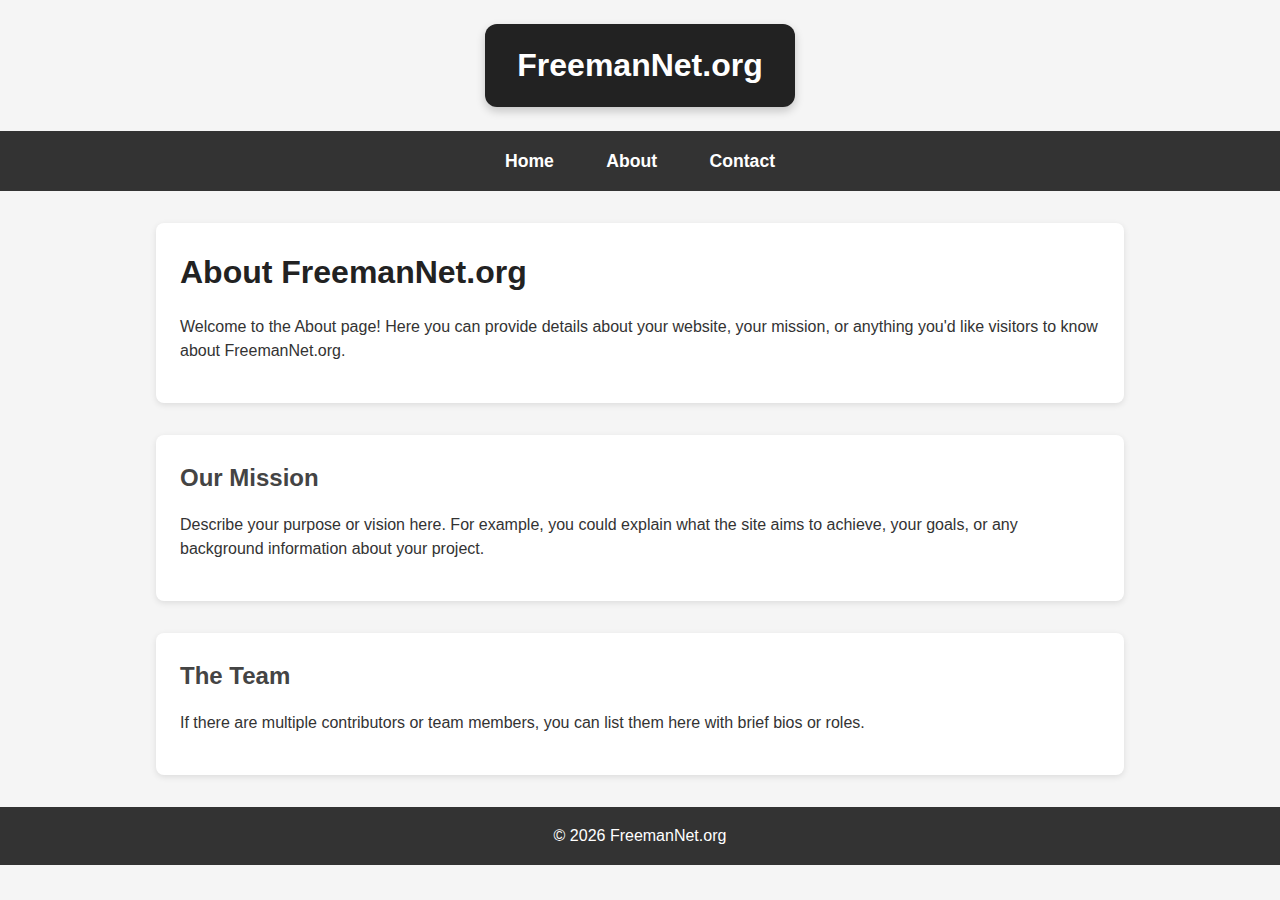
<file: about/index.html>
<!DOCTYPE html>
<html lang="en">
<head>
  <meta charset="UTF-8">
  <meta name="viewport" content="width=device-width, initial-scale=1.0">
  <title>About - FreemanNet.org</title>
  <link rel="stylesheet" href="/style.css">
</head>
<body>
  <div class="logo-box">FreemanNet.org</div>
  <nav>
    <a href="/">Home</a>
    <a href="/about">About</a>
    <a href="/contact">Contact</a>
  </nav>
  <div class="container">
    <section>
      <h1>About FreemanNet.org</h1>
      <p>Welcome to the About page! Here you can provide details about your website, your mission, or anything you'd like visitors to know about FreemanNet.org.</p>
    </section>
    <section>
      <h2>Our Mission</h2>
      <p>Describe your purpose or vision here. For example, you could explain what the site aims to achieve, your goals, or any background information about your project.</p>
    </section>
    <section>
      <h2>The Team</h2>
      <p>If there are multiple contributors or team members, you can list them here with brief bios or roles.</p>
    </section>
  </div>
  <footer>
    &copy; 2026 FreemanNet.org
  </footer>
</body>
</html>
</file>
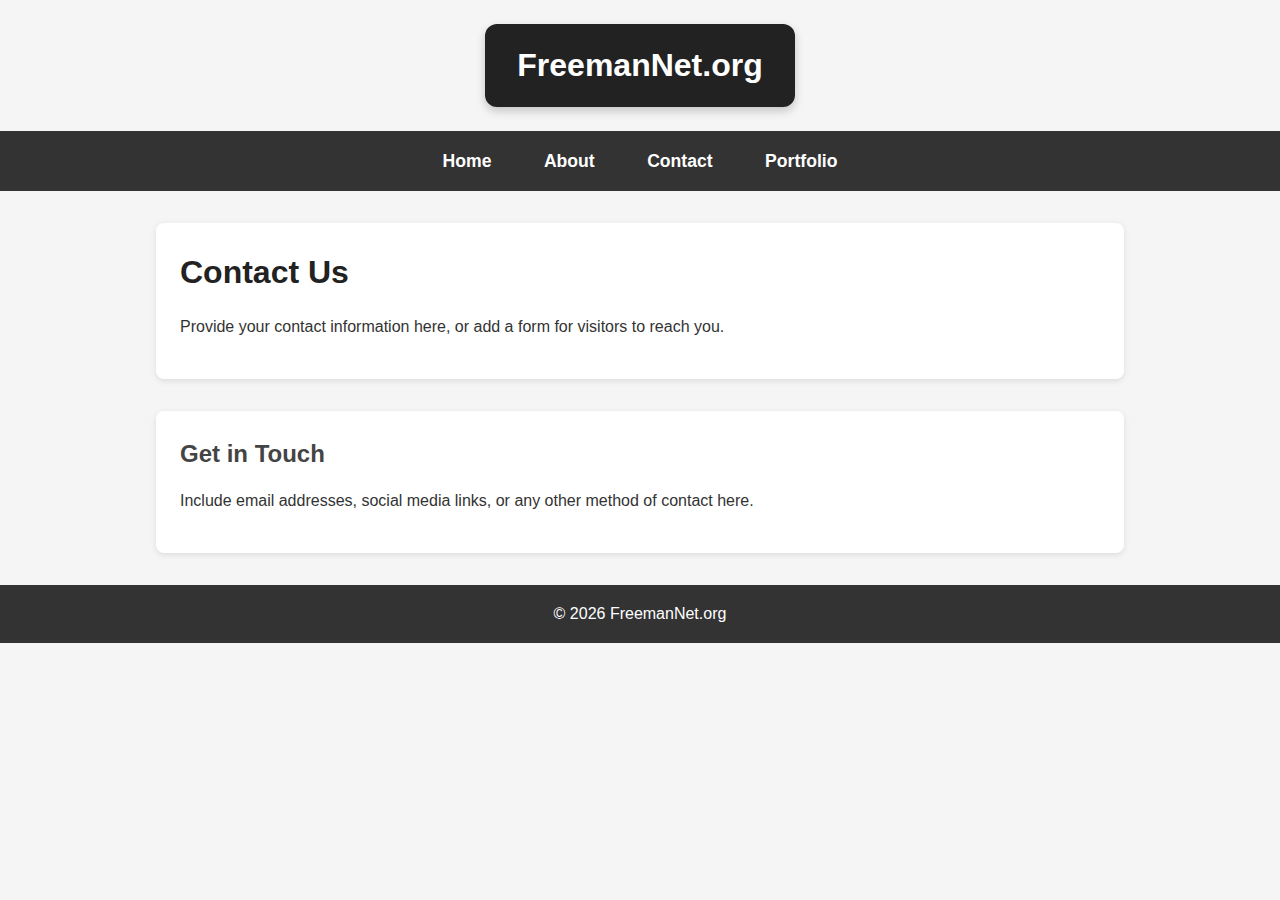
<file: contact/index.html>
<!DOCTYPE html>
<html lang="en">
<head>
  <meta charset="UTF-8">
  <meta name="viewport" content="width=device-width, initial-scale=1.0">
  <title>Contact - FreemanNet.org</title>
  <link rel="stylesheet" href="/style.css">
</head>
<body>
  <div class="logo-box">FreemanNet.org</div>
  <nav>
    <a href="/">Home</a>
    <a href="/about">About</a>
    <a href="/contact">Contact</a>
    <a href="/portfolio">Portfolio</a>
  </nav>
  <div class="container">
    <section>
      <h1>Contact Us</h1>
      <p>Provide your contact information here, or add a form for visitors to reach you.</p>
    </section>
    <section>
      <h2>Get in Touch</h2>
      <p>Include email addresses, social media links, or any other method of contact here.</p>
    </section>
  </div>
  <footer>
    &copy; 2026 FreemanNet.org
  </footer>
</body>
</html>
</file>
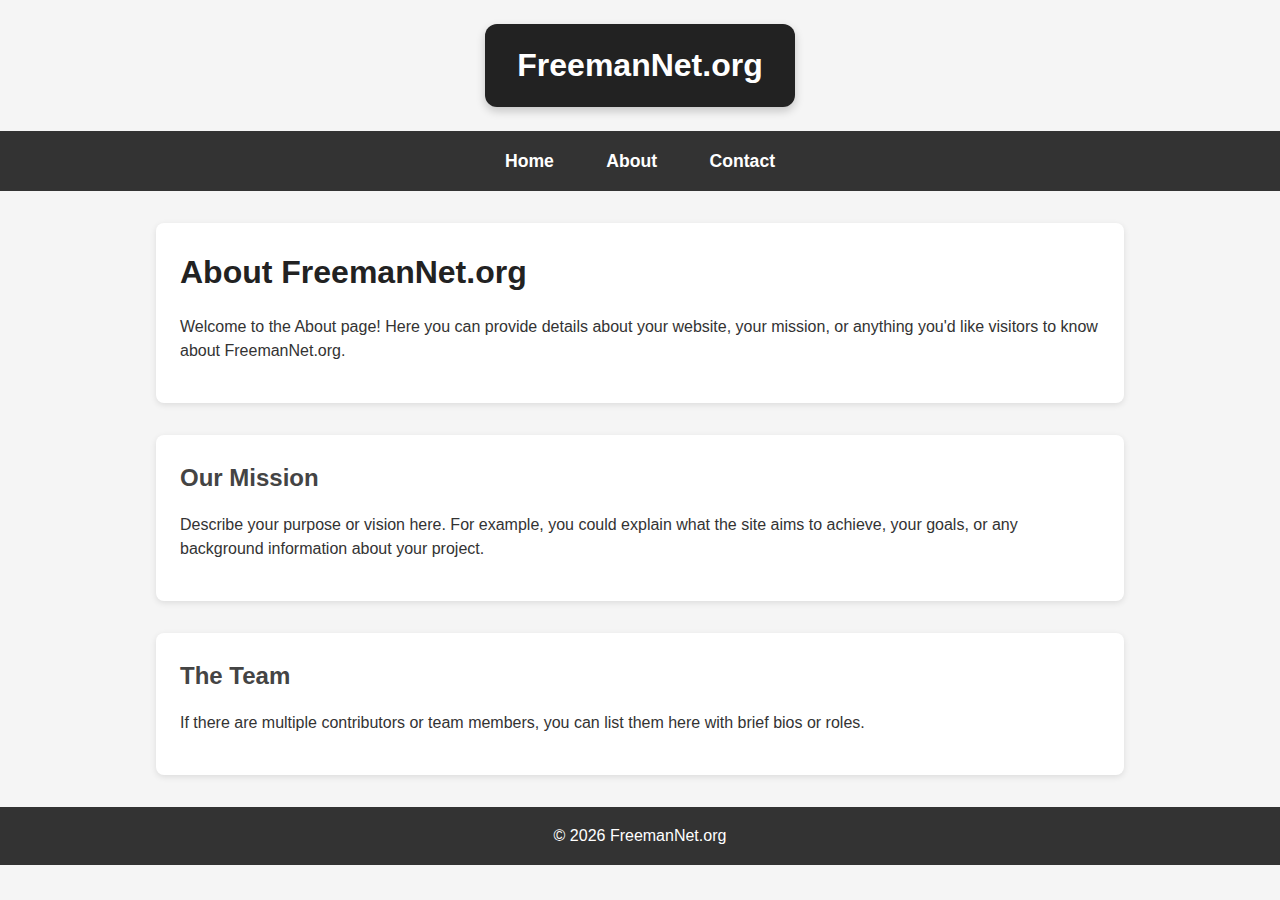
<file: about.html>
<!DOCTYPE html>
<html lang="en">
<head>
    <meta charset="UTF-8">
    <meta name="viewport" content="width=device-width, initial-scale=1.0">
    <title>About</title>
    <link rel="stylesheet" href="style.css">
</head>
<body>
    <!-- Logo Box -->
    <div class="logo-box">FreemanNet.org</div>

    <!-- Navigation Bar -->
    <nav>
        <a href="/">Home</a>
        <a href="/about">About</a>
        <a href="/contact">Contact</a>
    </nav>

    <!-- Main Content -->
    <div class="container">
        <section>
            <h1>About FreemanNet.org</h1>
            <p>Welcome to the About page! Here you can provide details about your website, your mission, or anything you'd like visitors to know about FreemanNet.org.</p>
        </section>

        <section>
            <h2>Our Mission</h2>
            <p>Describe your purpose or vision here. For example, you could explain what the site aims to achieve, your goals, or any background information about your project.</p>
        </section>

        <section>
            <h2>The Team</h2>
            <p>If there are multiple contributors or team members, you can list them here with brief bios or roles.</p>
        </section>
    </div>

    <footer>
        &copy; 2026 FreemanNet.org
    </footer>
</body>
</html>
</file>
<file: style.css>
/* ==========================
Logo Box
========================== */
.logo-box {
    text-align: center;
    font-size: 2rem;
    font-weight: bold;
    background-color: #222;
    color: #fff;
    padding: 1rem 2rem;
    border-radius: 12px;
    width: fit-content;
    margin: 1.5rem auto;
    box-shadow: 0 4px 10px rgba(0,0,0,0.2);
    transition: all 0.3s ease;
}
.logo-box:hover {
    background: linear-gradient(135deg, #444, #666);
    box-shadow: 0 6px 15px rgba(0,0,0,0.3);
}

/* ==========================
Global Styles
========================== */
* {
    box-sizing: border-box;
    margin: 0;
    padding: 0;
}
body {
    font-family: Arial, sans-serif;
    line-height: 1.6;
    background-color: #f5f5f5;
    color: #333;
}

/* ==========================
Navigation
========================== */
nav {
    background-color: #333;
    padding: 1rem;
    text-align: center;
}
nav a {
    color: #fff;
    text-decoration: none;
    margin: 0 1.5rem;
    font-weight: bold;
    font-size: 1.1rem;
    transition: color 0.3s ease;
}
nav a:hover {
    color: #1e90ff;
    text-decoration: underline;
}

/* ==========================
Layout
========================== */
.container {
    max-width: 1000px;
    margin: 2rem auto;
    padding: 0 1rem;
}
section {
    margin-bottom: 2rem;
    padding: 1.5rem;
    background-color: #fff;
    border-radius: 8px;
    box-shadow: 0 2px 6px rgba(0,0,0,0.1);
}

/* ==========================
Typography
========================== */
h1 {
    margin-bottom: 1rem;
    font-size: 2rem;
    color: #222;
}
h2 {
    margin-bottom: 1rem;
    font-size: 1.5rem;
    color: #444;
}
p {
    margin-bottom: 1rem;
    line-height: 1.5;
}

/* ==========================
Footer
========================== */
footer {
    text-align: center;
    padding: 1rem;
    background-color: #333;
    color: #fff;
    margin-top: 2rem;
}

/* ==========================
Portfolio Slideshows
========================== */
.slideshow-container {
    position: relative;
    max-width: 700px;
    margin: 40px auto 10px auto;
    overflow: hidden;
    border-radius: 12px;
    border: 2px solid #333;
    background: #000;
}

.slide {
    display: none;
    width: 100%;
}

.slide img {
    width: 100%;
    display: block;
}

/* Slideshow arrows */
.prev,
.next {
    cursor: pointer;
    position: absolute;
    top: 50%;
    transform: translateY(-50%);
    padding: 12px 16px;
    color: white;
    font-size: 20px;
    font-weight: bold;
    background: rgba(0, 0, 0, 0.6);
    border-radius: 50%;
    user-select: none;
    transition: 0.2s;
}

.prev:hover,
.next:hover {
    background: rgba(255, 255, 255, 0.2);
}

.prev {
    left: 10px;
}

.next {
    right: 10px;
}

/* Project descriptions under slideshows */
.project-description {
    max-width: 700px;
    margin: 10px auto 60px auto;
    padding: 15px 20px;
    border-left: 4px solid #444;
    background: rgba(0, 0, 0, 0.03);
}

.project-description h2 {
    margin-top: 0;
}

/* ==========================
Responsive Design
========================== */
@media (max-width: 600px) {
    nav a {
        display: block;
        margin: 0.5rem 0;
    }
    .logo-box {
        font-size: 1.5rem;
        padding: 0.8rem 1.5rem;
    }
    .slideshow-container {
        max-width: 100%;
    }
}
</file>
